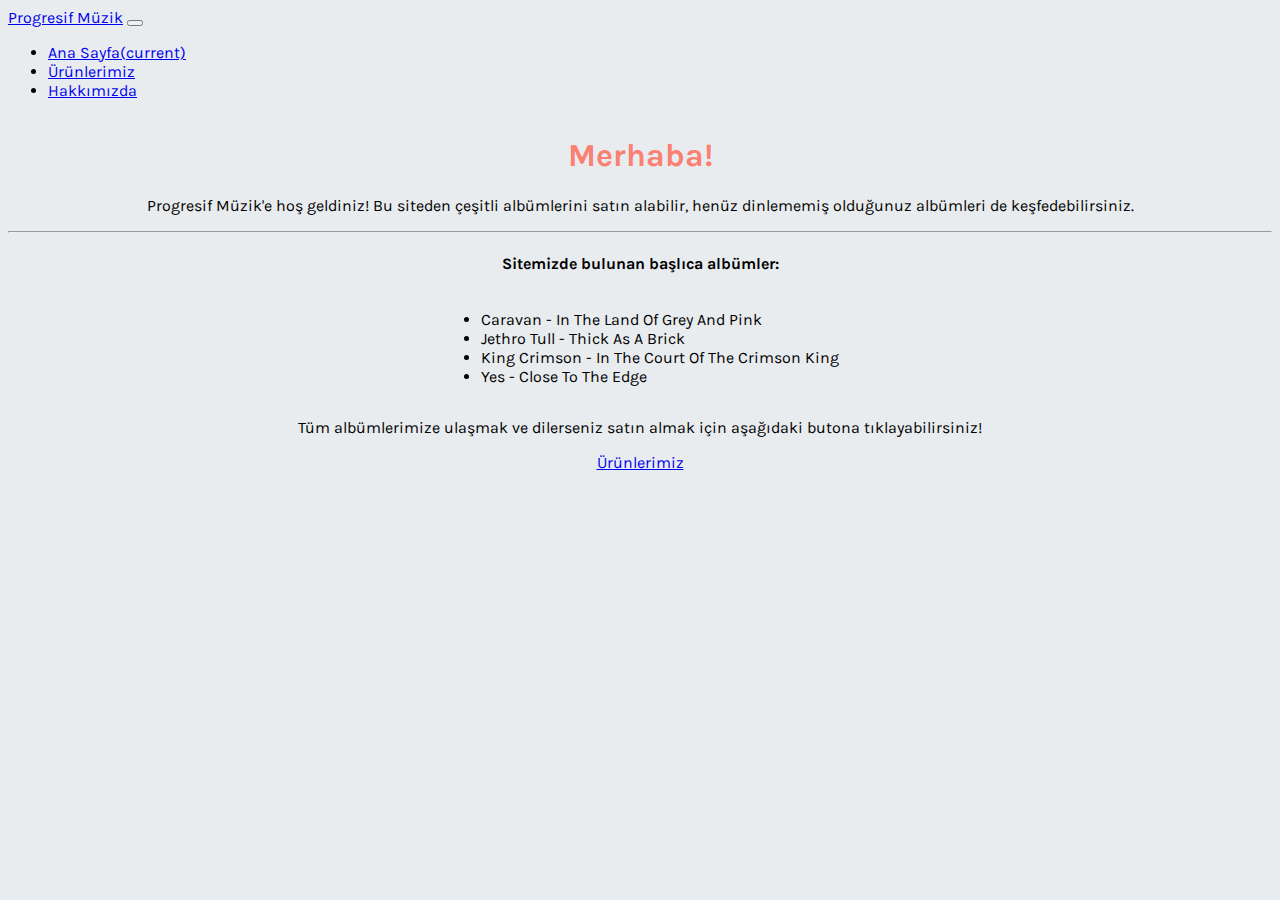
<file: index.html>
<!doctype html>
<html lang="tr">
  <head>
    <!-- Required meta tags -->
    <meta charset="utf-8">
    <meta name="viewport" content="width=device-width, initial-scale=1, shrink-to-fit=no">

    <!-- Bootstrap CSS -->
    <link rel="stylesheet" href="https://cdn.jsdelivr.net/npm/bootstrap@4.6.0/dist/css/bootstrap.min.css" integrity="sha384-B0vP5xmATw1+K9KRQjQERJvTumQW0nPEzvF6L/Z6nronJ3oUOFUFpCjEUQouq2+l" crossorigin="anonymous">
    <link rel="stylesheet" text="text/css" href="style.css">
    <style>
      @import url('https://fonts.googleapis.com/css2?family=Karla&display=swap');
      </style> 
    <title>Ana Sayfa | Progresif Müzik</title>
  </head>
  <body>
    <nav class="navbar navbar-expand-lg navbar-dark bg-dark">
      <a class="navbar-brand" href="index.html">Progresif Müzik</a>
      <button class="navbar-toggler" type="button" data-toggle="collapse" data-target="#navbarNav" aria-controls="navbarNav" aria-expanded="false" aria-label="Toggle navigation">
        <span class="navbar-toggler-icon"></span>
      </button>
      <div class="collapse navbar-collapse" id="navbarNav">
        <ul class="navbar-nav">
          <li class="nav-item active">
            <a class="nav-link" href="index.html">Ana Sayfa<span class="sr-only">(current)</span></a>
          </li>
          <li class="nav-item">
            <a class="nav-link" href="urunlerimiz.html">Ürünlerimiz</a>
          </li>
          <li class="nav-item">
            <a class="nav-link" href="hakkimizda.html">Hakkımızda</a>
          </li>
        </ul>
      </div>
    </nav>
    <center>

      <div class="jumbotron">
        <h1 class="display-4">Merhaba!</h1>
        <p class="lead">Progresif Müzik'e hoş geldiniz! Bu siteden çeşitli albümlerini satın alabilir, henüz dinlememiş olduğunuz albümleri de keşfedebilirsiniz.</p>
        <hr class="my-4">
        <h4>Sitemizde bulunan başlıca albümler:</h2>
        <ul>
          <li>Caravan - In The Land Of Grey And Pink</li>
          <li>Jethro Tull - Thick As A Brick</li>
          <li>King Crimson - In The Court Of The Crimson King</li>
          <li>Yes - Close To The Edge</li>
        </ul>
        <p>Tüm albümlerimize ulaşmak ve dilerseniz satın almak için aşağıdaki butona tıklayabilirsiniz!</p>
        <a class="btn btn-primary btn-lg" href="urunlerimiz.html" role="button">Ürünlerimiz</a>
      </div>
    </center>


    <!-- Optional JavaScript; choose one of the two! -->

    <!-- Option 1: jQuery and Bootstrap Bundle (includes Popper) -->
    <script src="https://code.jquery.com/jquery-3.5.1.slim.min.js" integrity="sha384-DfXdz2htPH0lsSSs5nCTpuj/zy4C+OGpamoFVy38MVBnE+IbbVYUew+OrCXaRkfj" crossorigin="anonymous"></script>
    <script src="https://cdn.jsdelivr.net/npm/bootstrap@4.6.0/dist/js/bootstrap.bundle.min.js" integrity="sha384-Piv4xVNRyMGpqkS2by6br4gNJ7DXjqk09RmUpJ8jgGtD7zP9yug3goQfGII0yAns" crossorigin="anonymous"></script>

    <!-- Option 2: Separate Popper and Bootstrap JS -->
    <!--
    <script src="https://code.jquery.com/jquery-3.5.1.slim.min.js" integrity="sha384-DfXdz2htPH0lsSSs5nCTpuj/zy4C+OGpamoFVy38MVBnE+IbbVYUew+OrCXaRkfj" crossorigin="anonymous"></script>
    <script src="https://cdn.jsdelivr.net/npm/popper.js@1.16.1/dist/umd/popper.min.js" integrity="sha384-9/reFTGAW83EW2RDu2S0VKaIzap3H66lZH81PoYlFhbGU+6BZp6G7niu735Sk7lN" crossorigin="anonymous"></script>
    <script src="https://cdn.jsdelivr.net/npm/bootstrap@4.6.0/dist/js/bootstrap.min.js" integrity="sha384-+YQ4JLhjyBLPDQt//I+STsc9iw4uQqACwlvpslubQzn4u2UU2UFM80nGisd026JF" crossorigin="anonymous"></script>
    -->
  </body>
</html>
</file>
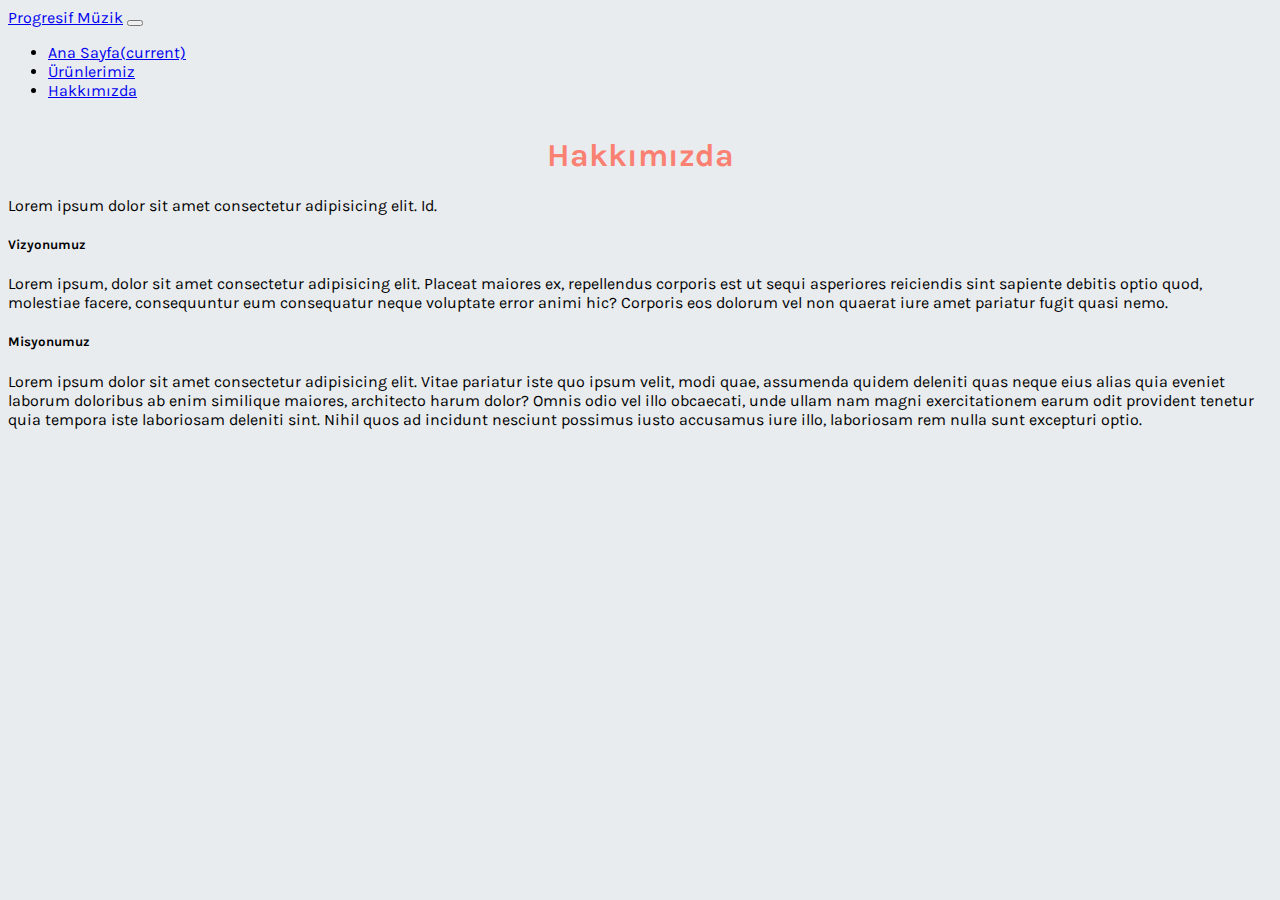
<file: hakkimizda.html>
<!doctype html>
<html lang="tr">
  <head>
    <!-- Required meta tags -->
    <meta charset="utf-8">
    <meta name="viewport" content="width=device-width, initial-scale=1, shrink-to-fit=no">

    <!-- Bootstrap CSS -->
    <link rel="stylesheet" href="https://cdn.jsdelivr.net/npm/bootstrap@4.6.0/dist/css/bootstrap.min.css" integrity="sha384-B0vP5xmATw1+K9KRQjQERJvTumQW0nPEzvF6L/Z6nronJ3oUOFUFpCjEUQouq2+l" crossorigin="anonymous">
    <link rel="stylesheet" text="text/css" href="style.css">
    <style>
      @import url('https://fonts.googleapis.com/css2?family=Karla&display=swap');
      </style> 
    <title>Hakkımızda | Progresif Müzik</title>
  </head>
  <body>
    <nav class="navbar navbar-expand-lg navbar-dark bg-dark">
      <a class="navbar-brand" href="#">Progresif Müzik</a>
      <button class="navbar-toggler" type="button" data-toggle="collapse" data-target="#navbarNav" aria-controls="navbarNav" aria-expanded="false" aria-label="Toggle navigation">
        <span class="navbar-toggler-icon"></span>
      </button>
      <div class="collapse navbar-collapse" id="navbarNav">
        <ul class="navbar-nav">
          <li class="nav-item">
            <a class="nav-link" href="index.html">Ana Sayfa<span class="sr-only">(current)</span></a>
          </li>
          <li class="nav-item">
            <a class="nav-link" href="urunlerimiz.html">Ürünlerimiz</a>
          </li>
          <li class="nav-item active">
            <a class="nav-link" href="hakkimizda.html">Hakkımızda</a>
          </li>
        </ul>
      </div>
    </nav>

        <div class="" style="background-color: #E9ECEF;">
            <div class="card-header">
              <center><h1>Hakkımızda</h1></center>
            </div>
            <div class="card-body">
            <p>Lorem ipsum dolor sit amet consectetur adipisicing elit. Id.</p>
            <h5 class="card-title">Vizyonumuz</h5>
                <p>Lorem ipsum, dolor sit amet consectetur adipisicing elit. Placeat maiores ex, repellendus corporis est ut sequi asperiores reiciendis sint sapiente debitis optio quod, molestiae facere, consequuntur eum consequatur neque voluptate error animi hic? Corporis eos dolorum vel non quaerat iure amet pariatur fugit quasi nemo.</p>
            <h5 class="card-title">Misyonumuz</h5>
            <p class="card-text">Lorem ipsum dolor sit amet consectetur adipisicing elit. Vitae pariatur iste quo ipsum velit, modi quae, assumenda quidem deleniti quas neque eius alias quia eveniet laborum doloribus ab enim similique maiores, architecto harum dolor? Omnis odio vel illo obcaecati, unde ullam nam magni exercitationem earum odit provident tenetur quia tempora iste laboriosam deleniti sint. Nihil quos ad incidunt nesciunt possimus iusto accusamus iure illo, laboriosam rem nulla sunt excepturi optio.</p>
            </div>
          </div>


    <!-- Optional JavaScript; choose one of the two! -->

    <!-- Option 1: jQuery and Bootstrap Bundle (includes Popper) -->
    <script src="https://code.jquery.com/jquery-3.5.1.slim.min.js" integrity="sha384-DfXdz2htPH0lsSSs5nCTpuj/zy4C+OGpamoFVy38MVBnE+IbbVYUew+OrCXaRkfj" crossorigin="anonymous"></script>
    <script src="https://cdn.jsdelivr.net/npm/bootstrap@4.6.0/dist/js/bootstrap.bundle.min.js" integrity="sha384-Piv4xVNRyMGpqkS2by6br4gNJ7DXjqk09RmUpJ8jgGtD7zP9yug3goQfGII0yAns" crossorigin="anonymous"></script>

    <!-- Option 2: Separate Popper and Bootstrap JS -->
    <!--
    <script src="https://code.jquery.com/jquery-3.5.1.slim.min.js" integrity="sha384-DfXdz2htPH0lsSSs5nCTpuj/zy4C+OGpamoFVy38MVBnE+IbbVYUew+OrCXaRkfj" crossorigin="anonymous"></script>
    <script src="https://cdn.jsdelivr.net/npm/popper.js@1.16.1/dist/umd/popper.min.js" integrity="sha384-9/reFTGAW83EW2RDu2S0VKaIzap3H66lZH81PoYlFhbGU+6BZp6G7niu735Sk7lN" crossorigin="anonymous"></script>
    <script src="https://cdn.jsdelivr.net/npm/bootstrap@4.6.0/dist/js/bootstrap.min.js" integrity="sha384-+YQ4JLhjyBLPDQt//I+STsc9iw4uQqACwlvpslubQzn4u2UU2UFM80nGisd026JF" crossorigin="anonymous"></script>
    -->
  </body>
</html>
</file>
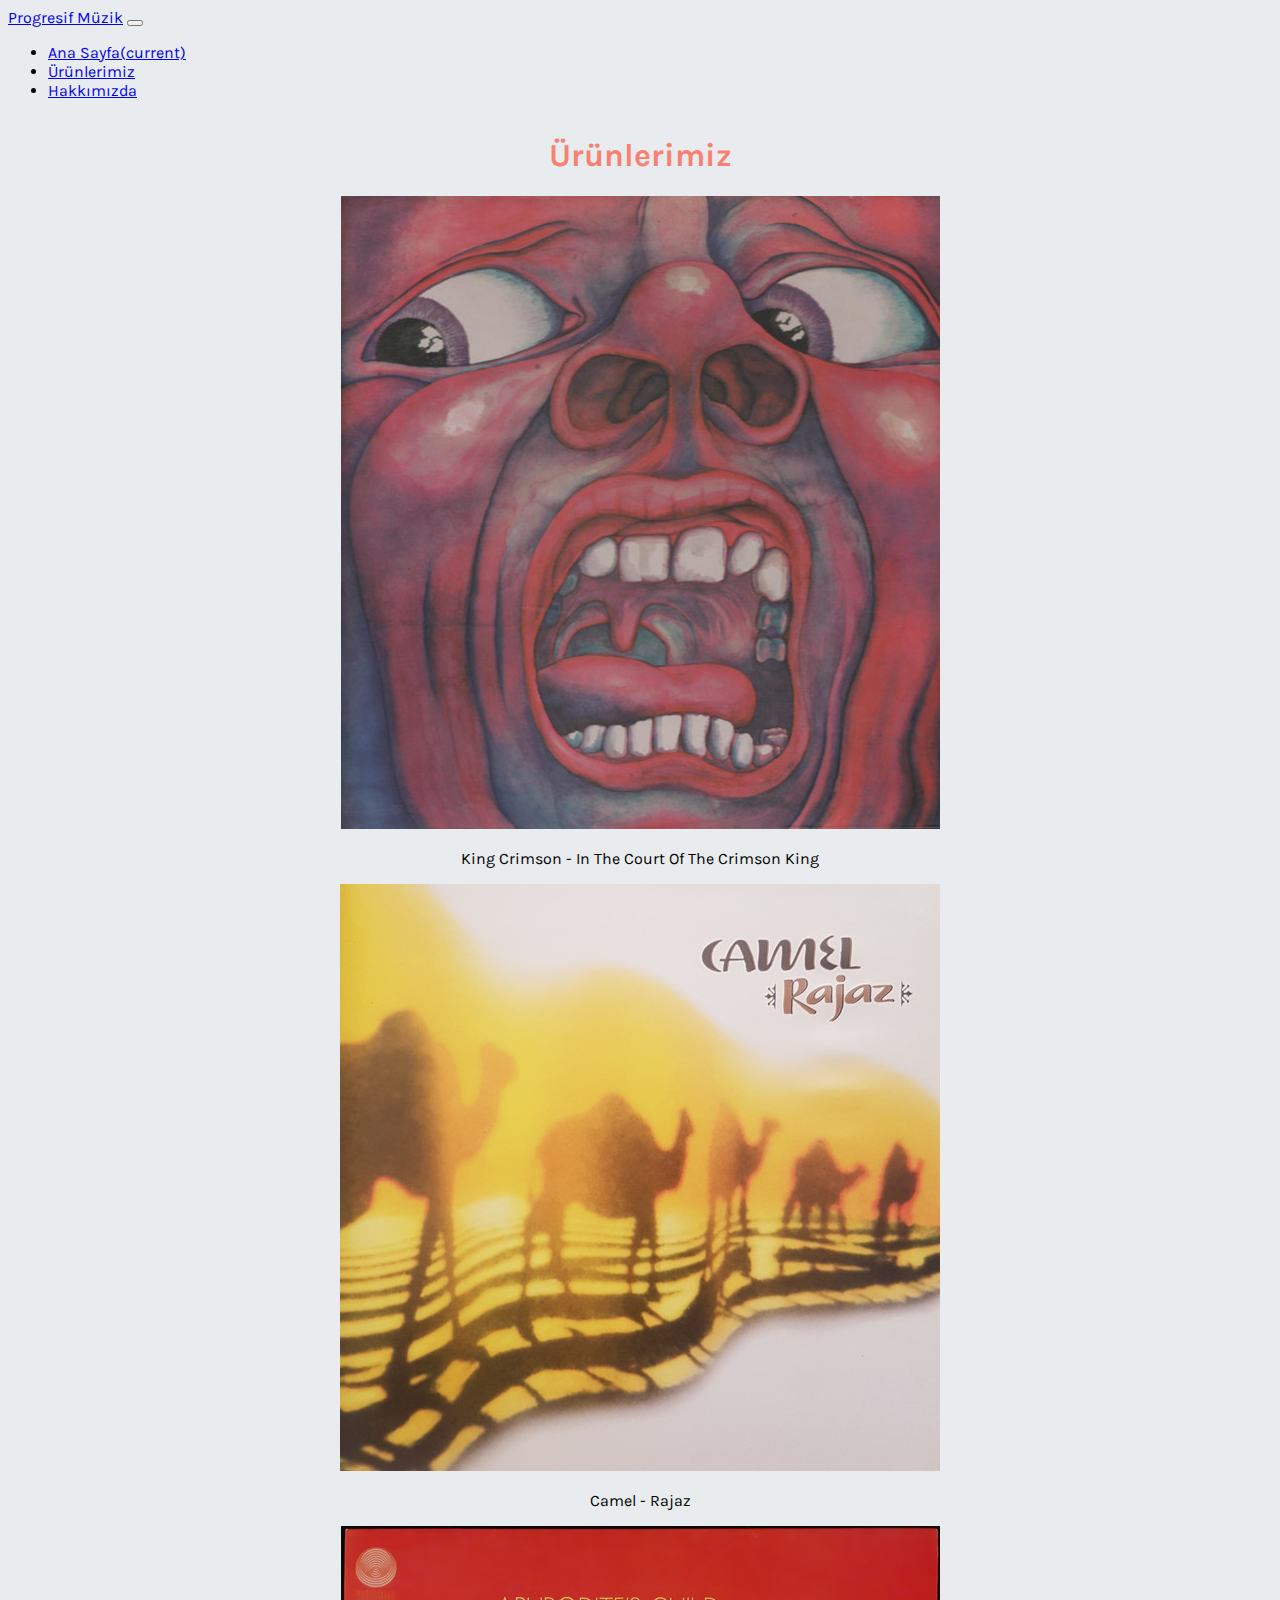
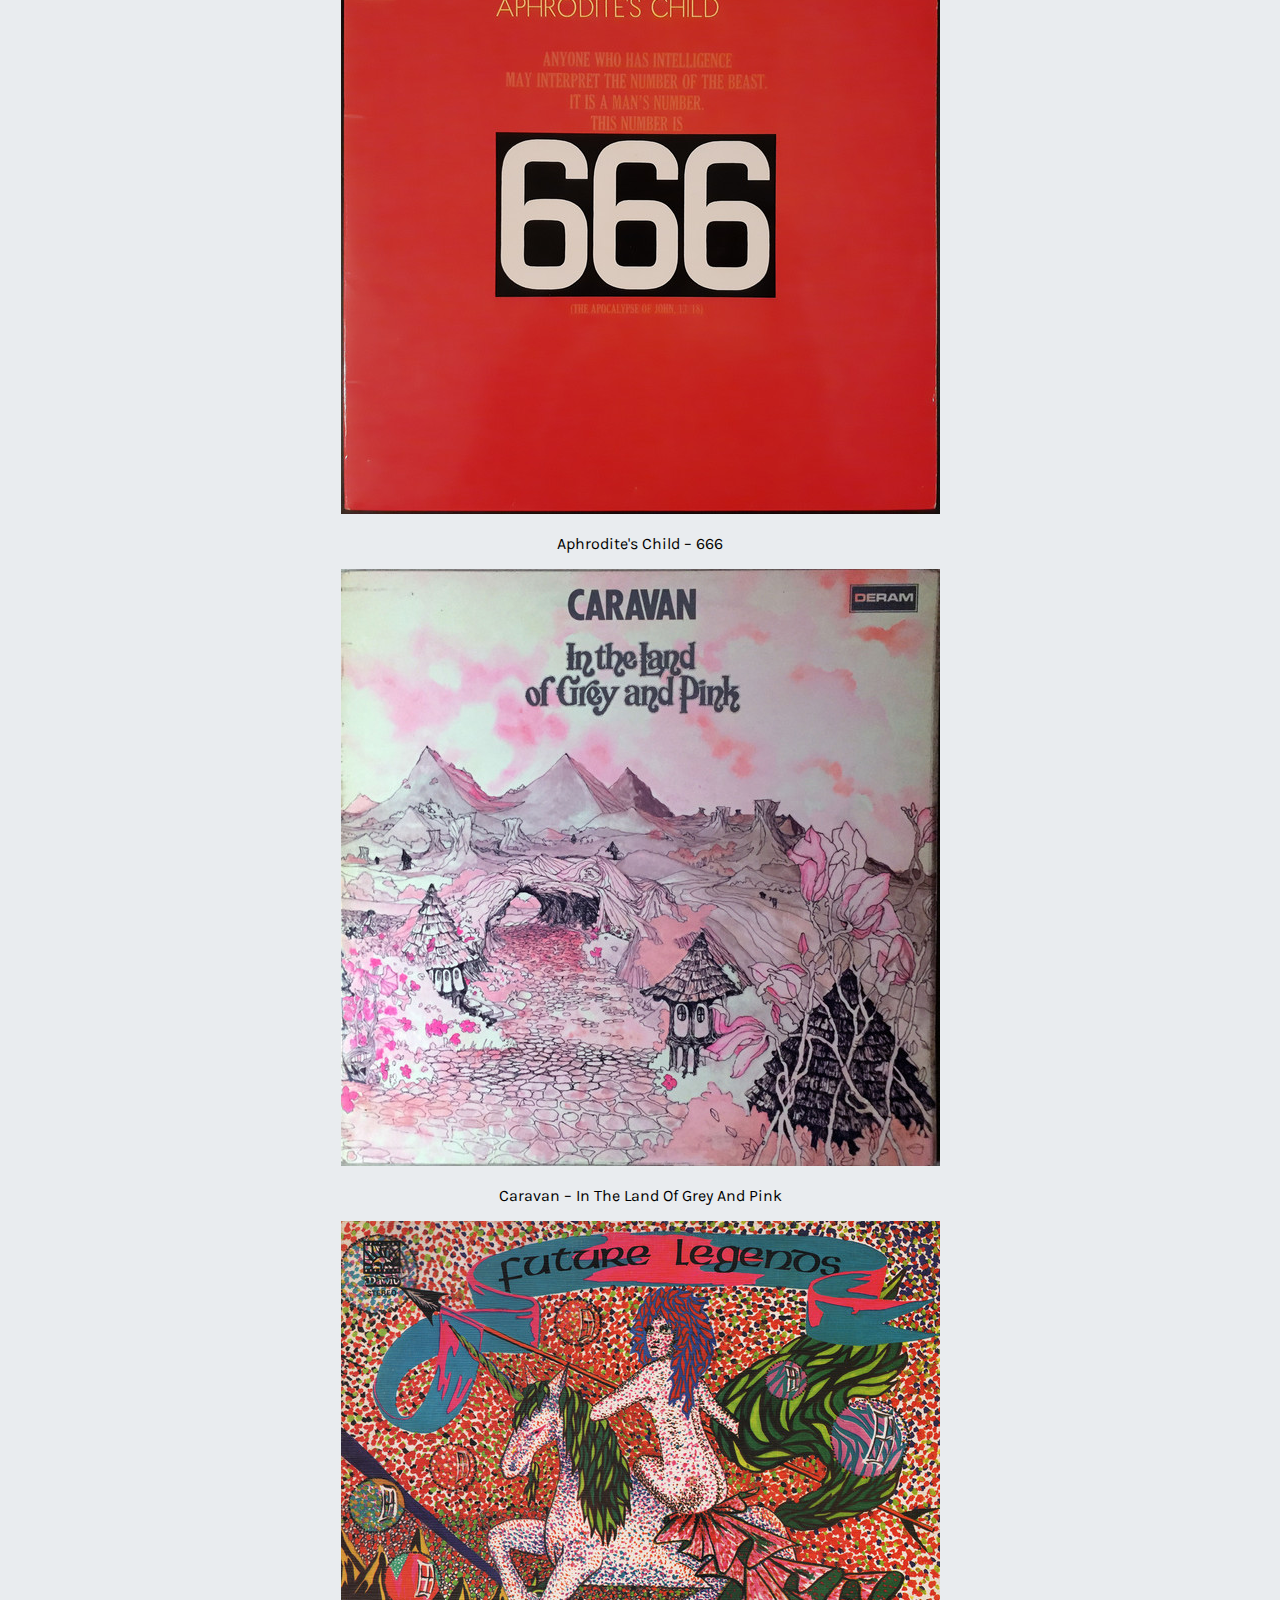
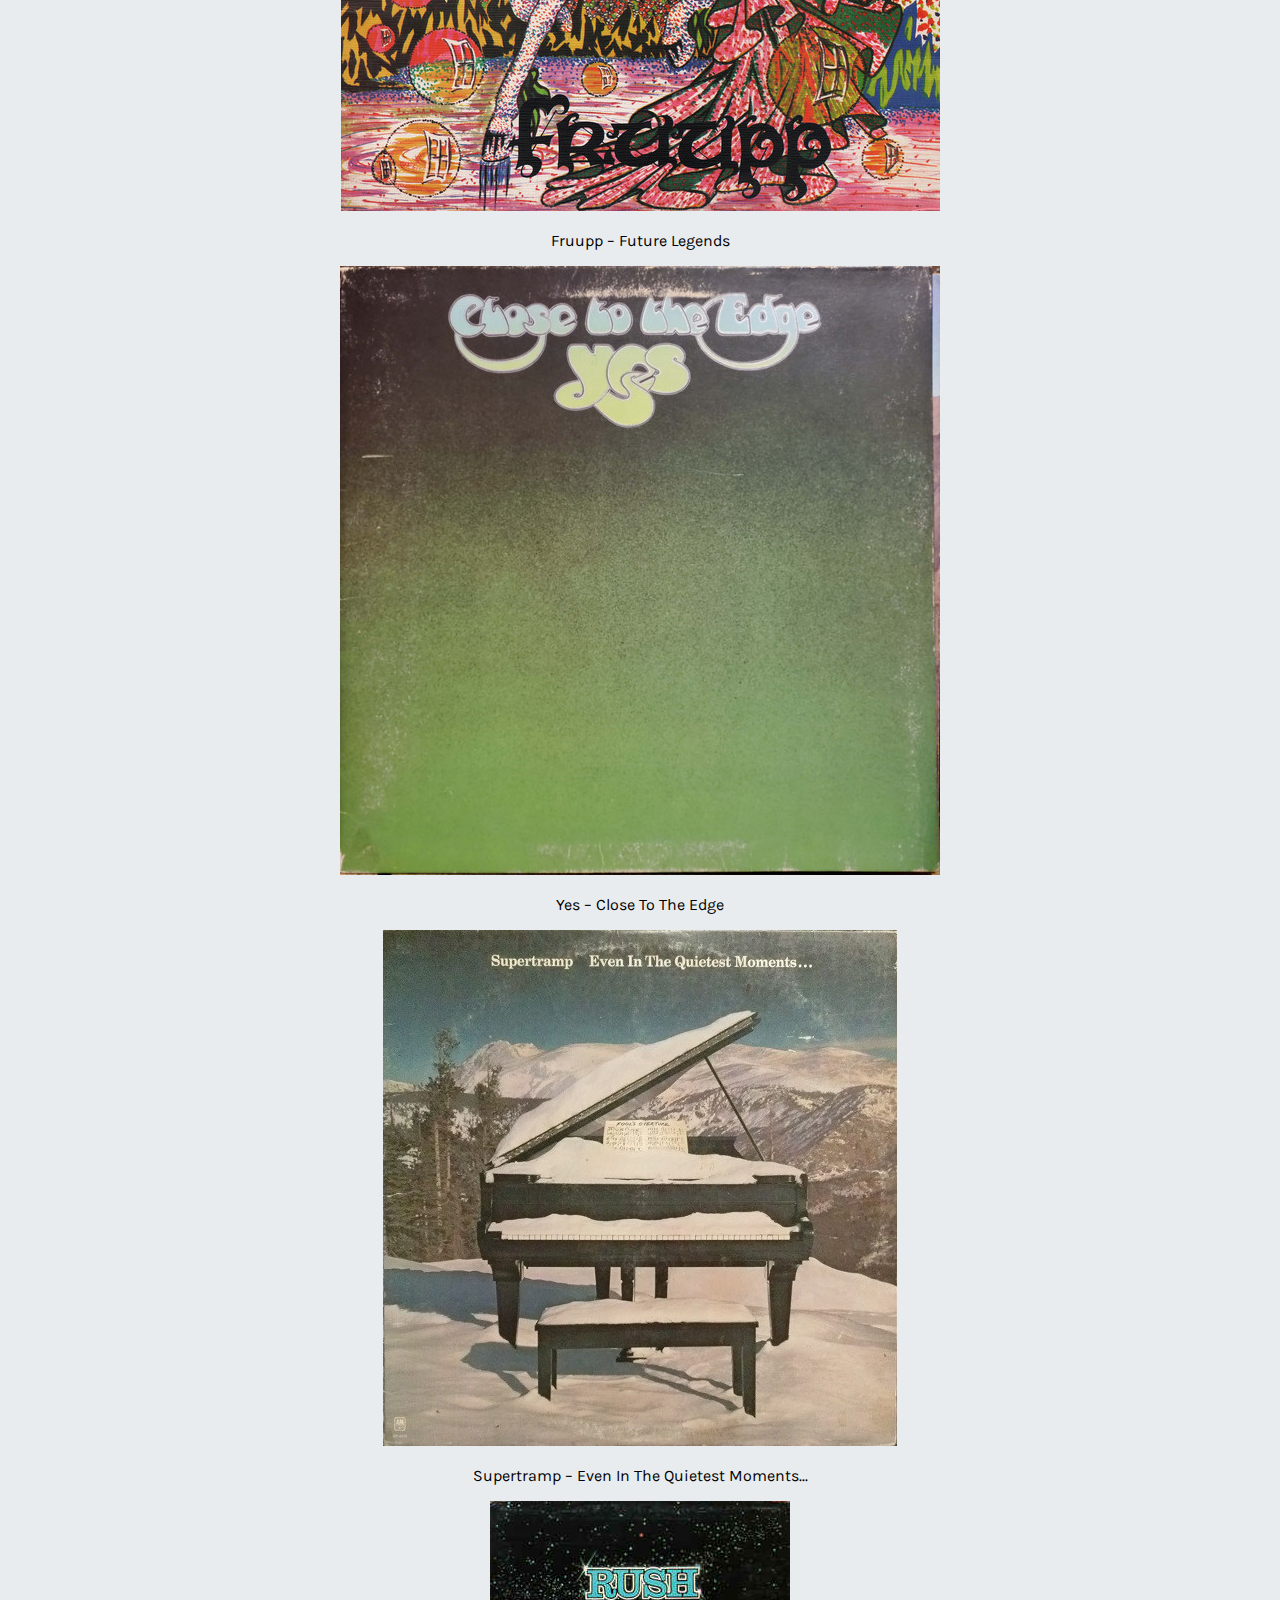
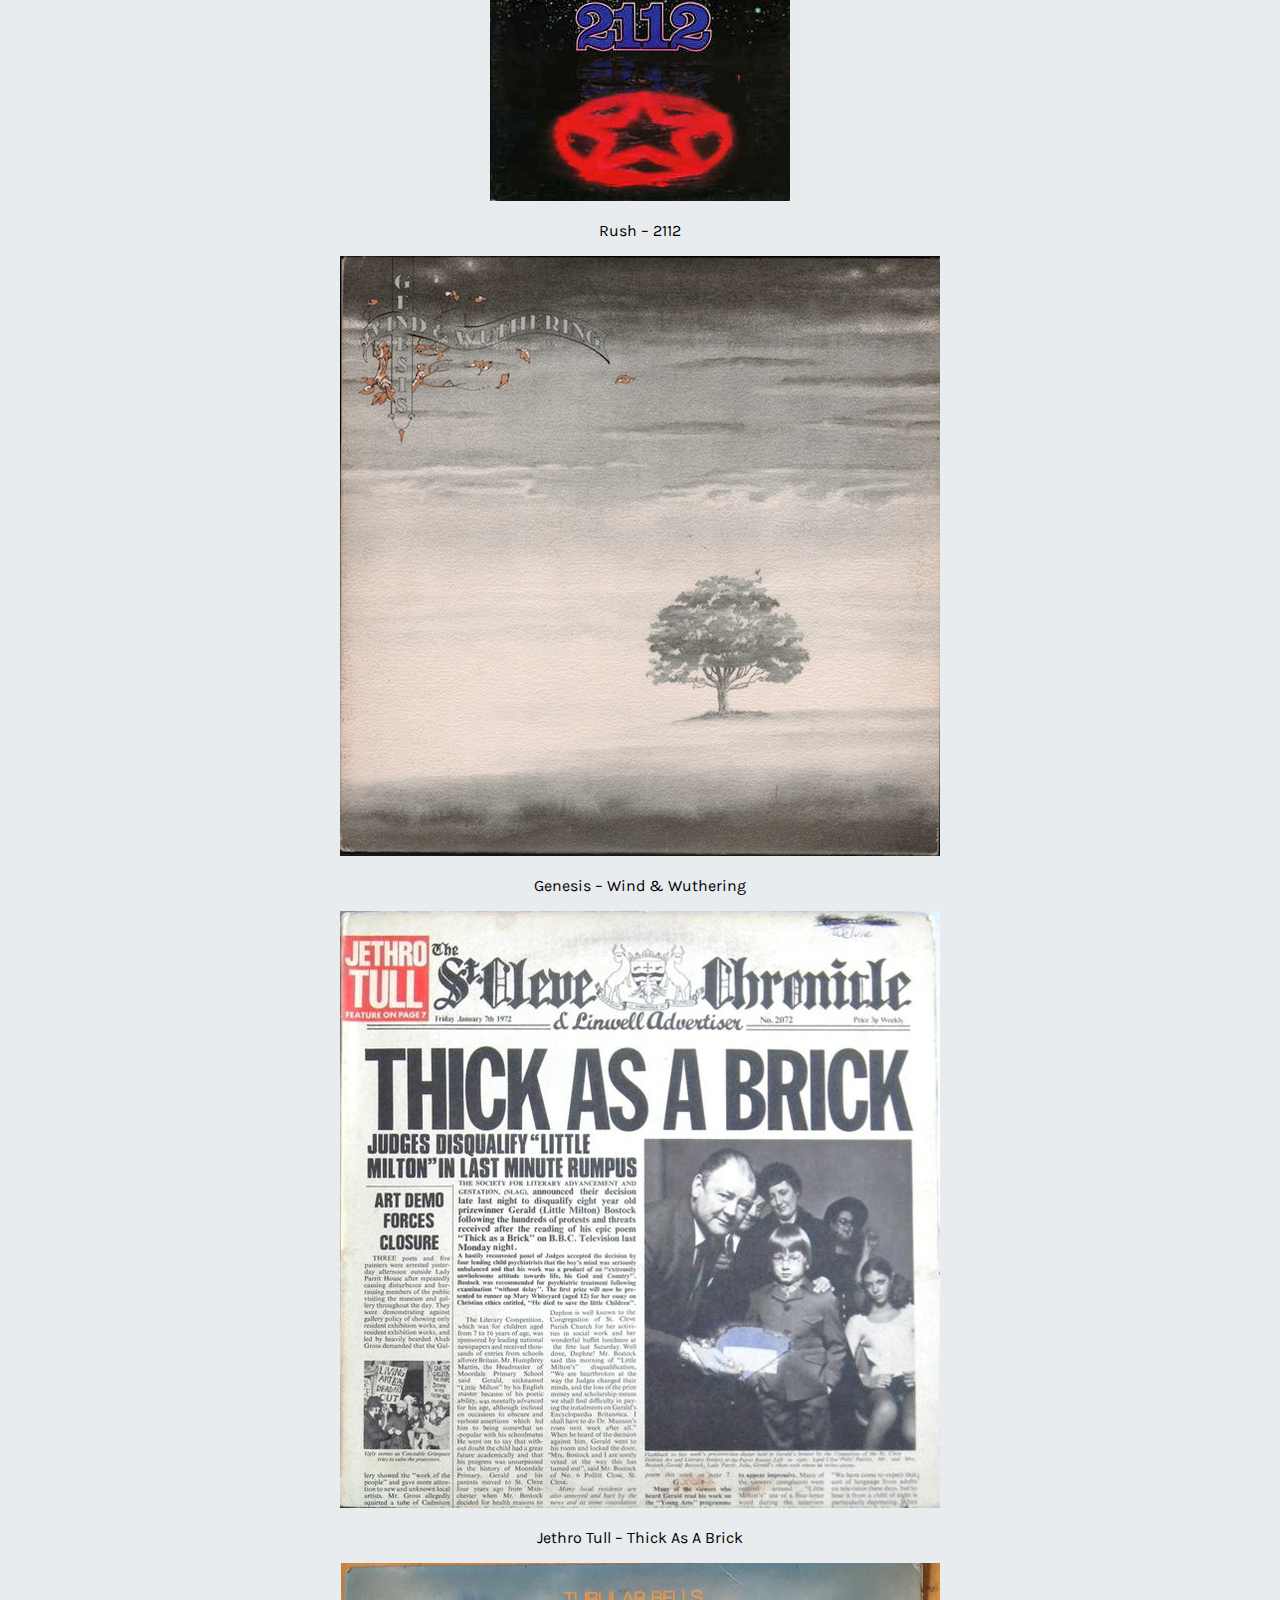
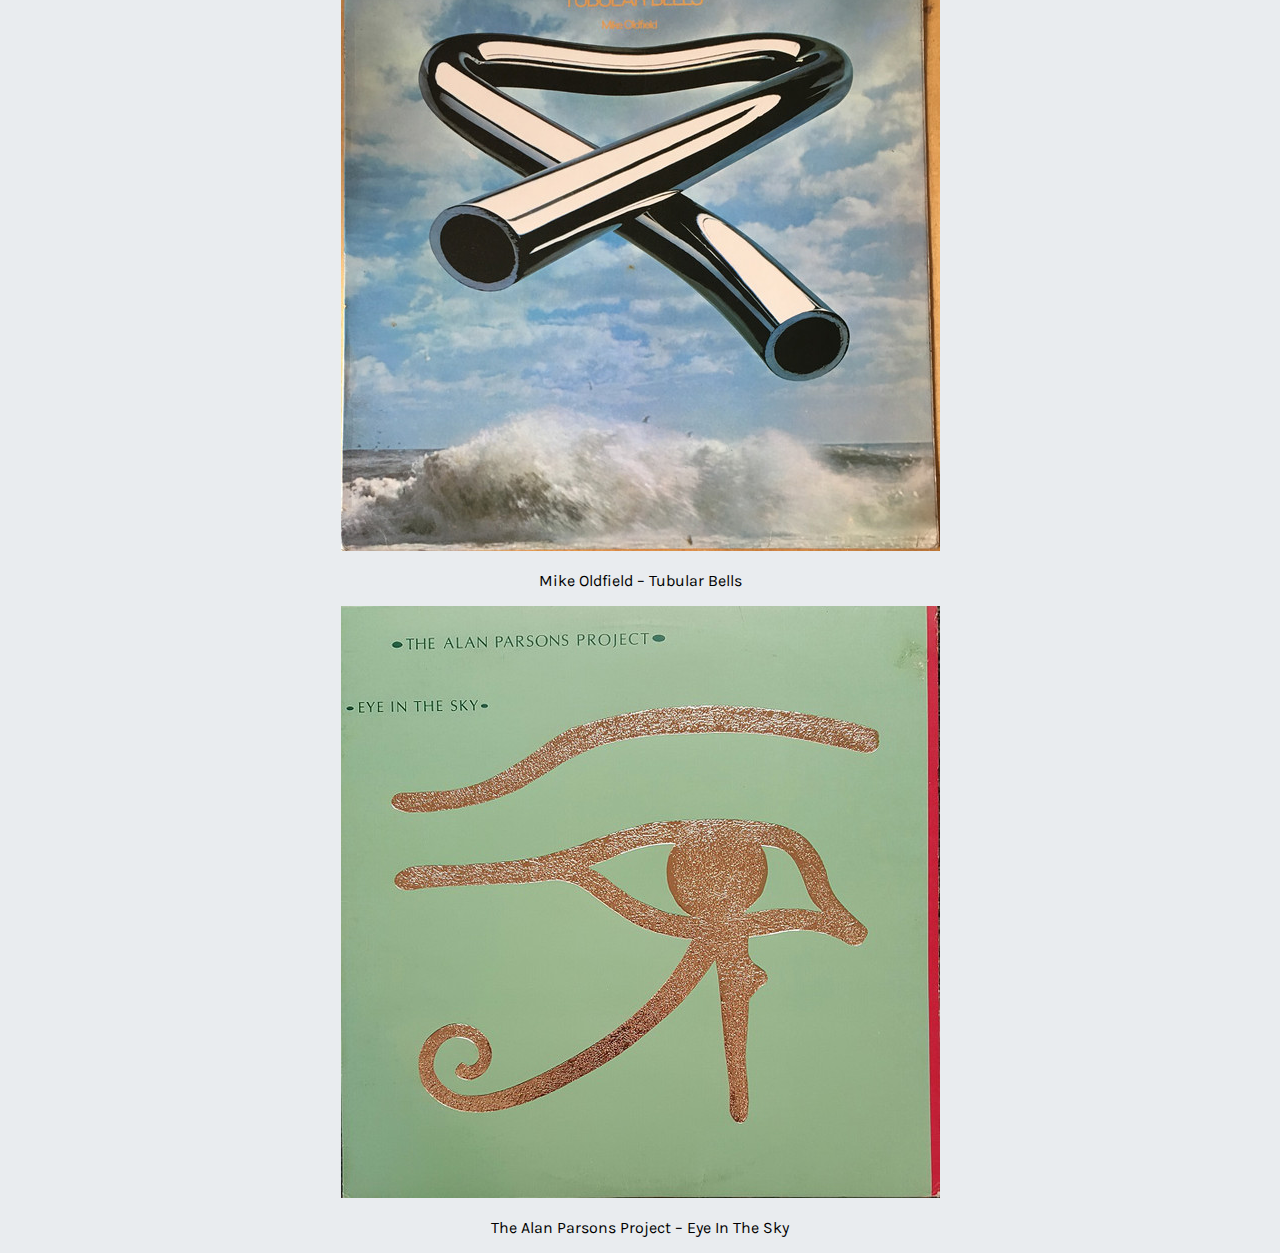
<file: urunlerimiz.html>
<!doctype html>
<html lang="tr">
  <head>
    <!-- Required meta tags -->
    <meta charset="utf-8">
    <meta name="viewport" content="width=device-width, initial-scale=1, shrink-to-fit=no">

    <!-- Bootstrap CSS -->
    <link rel="stylesheet" href="https://cdn.jsdelivr.net/npm/bootstrap@4.6.0/dist/css/bootstrap.min.css" integrity="sha384-B0vP5xmATw1+K9KRQjQERJvTumQW0nPEzvF6L/Z6nronJ3oUOFUFpCjEUQouq2+l" crossorigin="anonymous">
    <link rel="stylesheet" text="text/css" href="style.css">
    <style>
      @import url('https://fonts.googleapis.com/css2?family=Karla&display=swap');
      </style> 
    <title>Ürünlerimiz | Progresif Müzik</title>
  </head>
  <body>
    <nav class="navbar navbar-expand-lg navbar-dark bg-dark">
      <a class="navbar-brand" href="#">Progresif Müzik</a>
      <button class="navbar-toggler" type="button" data-toggle="collapse" data-target="#navbarNav" aria-controls="navbarNav" aria-expanded="false" aria-label="Toggle navigation">
        <span class="navbar-toggler-icon"></span>
      </button>
      <div class="collapse navbar-collapse" id="navbarNav">
        <ul class="navbar-nav">
          <li class="nav-item">
            <a class="nav-link" href="index.html">Ana Sayfa<span class="sr-only">(current)</span></a>
          </li>
          <li class="nav-item active">
            <a class="nav-link" href="urunlerimiz.html">Ürünlerimiz</a>
          </li>
          <li class="nav-item">
            <a class="nav-link" href="hakkimizda.html">Hakkımızda</a>
          </li>
        </ul>
      </div>
    </nav>
<center>
      <div class="" style="background-color: #E9ECEF;">
        <div class="card-header">
          <center><h1>Ürünlerimiz</h1></center>
        </div>
        <div class="card-body">
        <div class="container">
<div class="row">
      <div class="col-sm-6 col-md-4 col-lg-3 col-xl-2 mb-3">
        <div class="card">
          <img src="img/king.jpg" class="card-img-top" alt="King Crimson - In The Court Of The Crimson King">
          <div class="card-body">
            <p class="card-text">King Crimson - In The Court Of The Crimson King</p>
          </div>
        </div>
      </div>
      <div class="col-sm-6 col-md-4 col-lg-3 col-xl-2 mb-3">
        <div class="card">
          <img src="img/camel.jpg" class="card-img-top" alt="Camel - Rajaz">
          <div class="card-body">
            <p class="card-text">Camel - Rajaz</p>
          </div>
        </div>
      </div>
      <div class="col-sm-6 col-md-4 col-lg-3 col-xl-2 mb-3">
        <div class="card">
<img src="img/666.jpg" class="card-img-top" alt="Aphrodite's Child ‎– 666">
<div class="card-body">
<p class="card-text">Aphrodite's Child ‎– 666</p>
</div>
</div>
      </div>
      <div class="col-sm-6 col-md-4 col-lg-3 col-xl-2 mb-3">
        <div class="card">
<img src="img/caravan.jpg" class="card-img-top" alt="Caravan ‎– In The Land Of Grey And Pink">
<div class="card-body">
<p class="card-text">Caravan ‎– In The Land Of Grey And Pink</p>
</div>
</div>
      </div>
      <div class="col-sm-6 col-md-4 col-lg-3 col-xl-2 mb-3">
        <div class="card">
<img src="img/fruupp.jpg" class="card-img-top" alt="Fruupp ‎– Future Legends">
<div class="card-body">
<p class="card-text">Fruupp ‎– Future Legends</p>
</div>
</div>
      </div>
      <div class="col-sm-6 col-md-4 col-lg-3 col-xl-2 mb-3">
        <div class="card">
<img src="img/yes.jpg" class="card-img-top" alt="Yes ‎– Close To The Edge">
<div class="card-body">
<p class="card-text">Yes ‎– Close To The Edge</p>
</div>
</div>
      </div>
      <div class="col-sm-6 col-md-4 col-lg-3 col-xl-2 mb-3">
        <div class="card">
<img src="img/supertramp.jpg" class="card-img-top" alt="Supertramp ‎– Even In The Quietest Moments...">
<div class="card-body">
<p class="card-text">Supertramp ‎– Even In The Quietest Moments...</p>
</div>
</div>
      </div>
      <div class="col-sm-6 col-md-4 col-lg-3 col-xl-2 mb-3">
        <div class="card">
<img src="img/rush.jpg" class="card-img-top" alt="Rush ‎– 2112">
<div class="card-body">
<p class="card-text">Rush ‎– 2112</p>
</div>
</div>
      </div>
      <div class="col-sm-6 col-md-4 col-lg-3 col-xl-2 mb-3">
        <div class="card">
<img src="img/genesis.jpg" class="card-img-top" alt="Genesis ‎– Wind & Wuthering">
<div class="card-body">
<p class="card-text">Genesis ‎– Wind & Wuthering</p>
</div>
</div>
      </div>
      <div class="col-sm-6 col-md-4 col-lg-3 col-xl-2 mb-3">
        <div class="card">
<img src="img/jethro.jpg" class="card-img-top" alt="Jethro Tull ‎– Thick As A Brick">
<div class="card-body">
<p class="card-text">Jethro Tull ‎– Thick As A Brick</p>
</div>
</div>
      </div>
      <div class="col-sm-6 col-md-4 col-lg-3 col-xl-2 mb-3">
        <div class="card">
<img src="img/mike.jpg" class="card-img-top" alt="Mike Oldfield ‎– Tubular Bells">
<div class="card-body">
<p class="card-text">Mike Oldfield ‎– Tubular Bells</p>
</div>
</div>
      </div>
      <div class="col-sm-6 col-md-4 col-lg-3 col-xl-2 mb-3">
        <div class="card">
<img src="img/eye.jpg" class="card-img-top" alt="The Alan Parsons Project ‎– Eye In The Sky">
<div class="card-body">
<p class="card-text">The Alan Parsons Project ‎– Eye In The Sky</p>
</div>
</div>
      </div>
</div>
</div>
        </div>
      </div>
</center>


    <!-- Optional JavaScript; choose one of the two! -->

    <!-- Option 1: jQuery and Bootstrap Bundle (includes Popper) -->
    <script src="https://code.jquery.com/jquery-3.5.1.slim.min.js" integrity="sha384-DfXdz2htPH0lsSSs5nCTpuj/zy4C+OGpamoFVy38MVBnE+IbbVYUew+OrCXaRkfj" crossorigin="anonymous"></script>
    <script src="https://cdn.jsdelivr.net/npm/bootstrap@4.6.0/dist/js/bootstrap.bundle.min.js" integrity="sha384-Piv4xVNRyMGpqkS2by6br4gNJ7DXjqk09RmUpJ8jgGtD7zP9yug3goQfGII0yAns" crossorigin="anonymous"></script>

    <!-- Option 2: Separate Popper and Bootstrap JS -->
    <!--
    <script src="https://code.jquery.com/jquery-3.5.1.slim.min.js" integrity="sha384-DfXdz2htPH0lsSSs5nCTpuj/zy4C+OGpamoFVy38MVBnE+IbbVYUew+OrCXaRkfj" crossorigin="anonymous"></script>
    <script src="https://cdn.jsdelivr.net/npm/popper.js@1.16.1/dist/umd/popper.min.js" integrity="sha384-9/reFTGAW83EW2RDu2S0VKaIzap3H66lZH81PoYlFhbGU+6BZp6G7niu735Sk7lN" crossorigin="anonymous"></script>
    <script src="https://cdn.jsdelivr.net/npm/bootstrap@4.6.0/dist/js/bootstrap.min.js" integrity="sha384-+YQ4JLhjyBLPDQt//I+STsc9iw4uQqACwlvpslubQzn4u2UU2UFM80nGisd026JF" crossorigin="anonymous"></script>
    -->
  </body>
</html>
</file>
<file: style.css>
body {
    background-color: #E9ECEF;
    font-family: Karla, Tahoma, Geneva, Verdana, sans-serif;
}
h1 {
    color: salmon;
}
ul {
    display: inline-block;
}
li {
    text-align: left;
}
.card:hover {
    border: 1px solid black;
}
.card {
    min-height: 300px;
}
</file>
